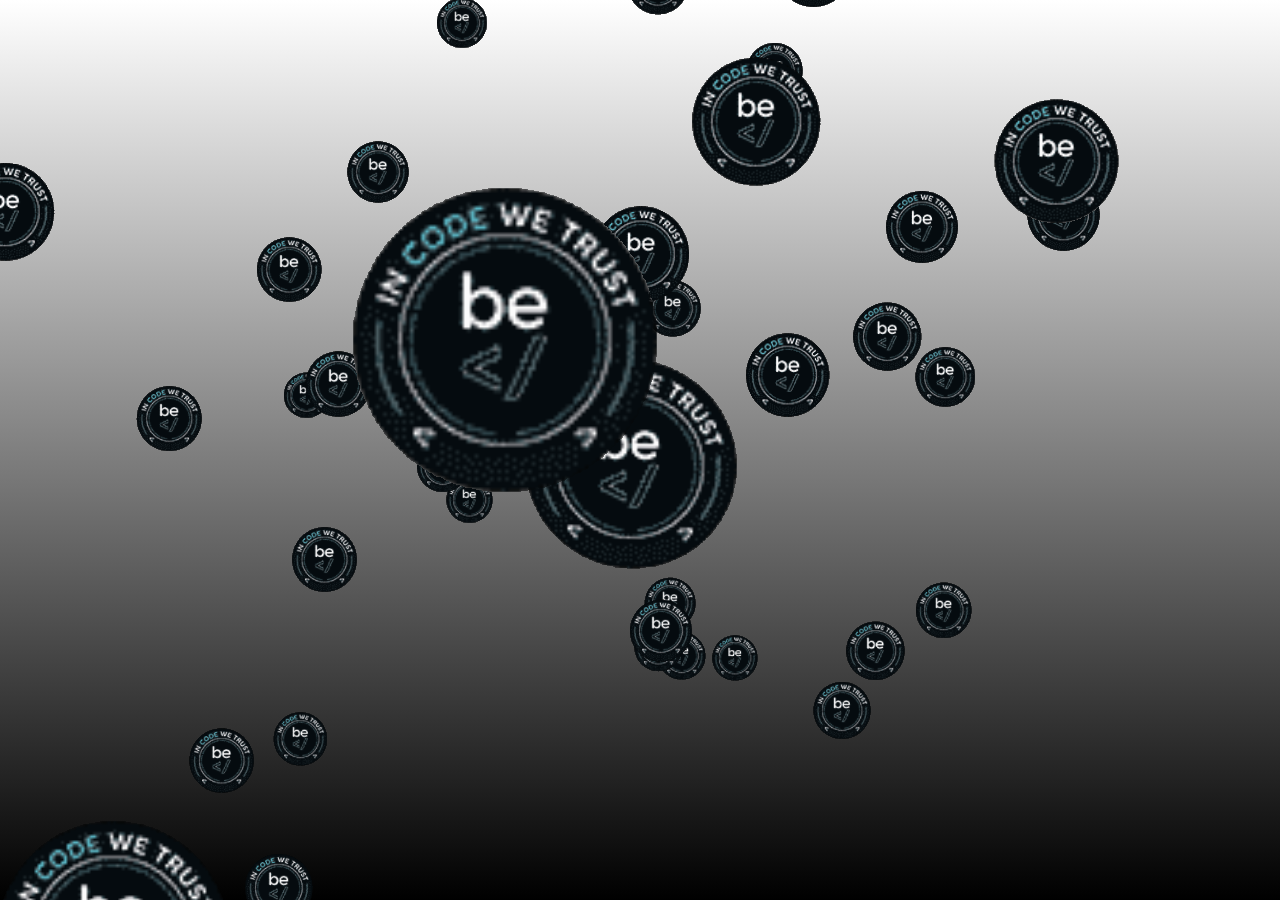
<file: index.html>
<!doctype html><html lang="en"><head><meta charset="UTF-8"><meta name="viewport" content="width=device-width,initial-scale=1"><title>Particule 3D</title><script defer="defer" src="bundle.69317dfcf5008a58695c.js"></script><link href="main.css" rel="stylesheet"></head><body></body></html>
</file>
<file: main.css>
body{
    margin: 0;
    background: linear-gradient(to top, #000, #FFF);
    min-height: 100vh;
}



/*# sourceMappingURL=main.css.map*/
</file>
